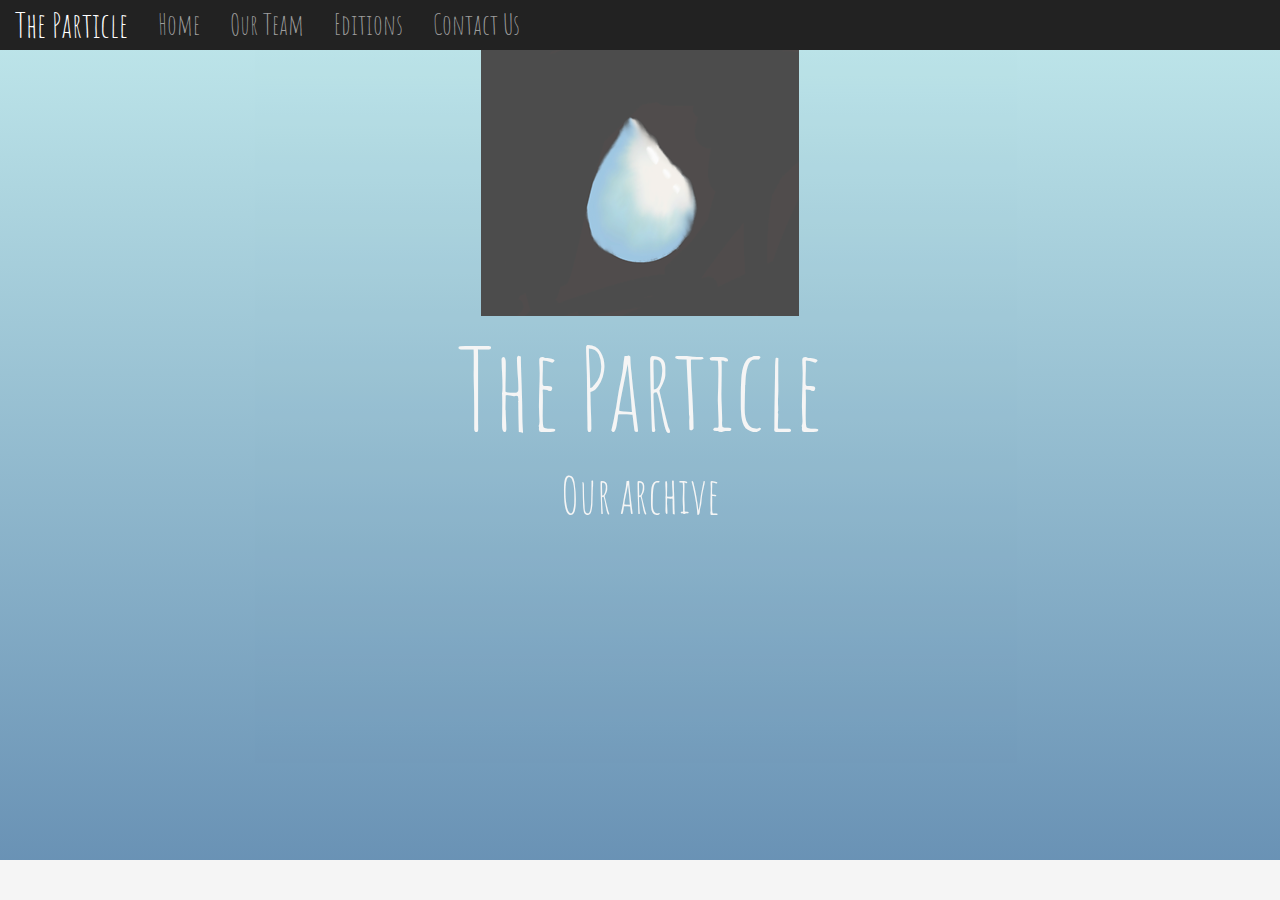
<file: ourarchive.html>
<html>

<head>
    <title>
        The Particle
    </title>
    <!--Responsive-->
    <meta name="viewport" content="width=device-width, initial-scal=1">
    <!--Bootstrap links-->
    <link rel="stylesheet" href="https://maxcdn.bootstrapcdn.com/bootstrap/3.4.0/css/bootstrap.min.css">
    <script src="https://ajax.googleapis.com/ajax/libs/jquery/3.4.1/jquery.min.js"></script>
    <script src="https://maxcdn.bootstrapcdn.com/bootstrap/3.4.0/js/bootstrap.min.js"></script>
    <!--Amatic SC, Google fonts link-->
    <link rel="shortcut icon" type="image/x-icon" href="logo (1).png" style="width:90%;">
    <link href="https://fonts.googleapis.com/css2?family=Amatic+SC&display=swap" rel="stylesheet">
    <!--Oswald, Google fonts link-->
    <link rel="preconnect" href="https://fonts.gstatic.com">
    <link href="https://fonts.googleapis.com/css2?family=Oswald:wght@200&display=swap" rel="stylesheet">

    <link href="style.css" rel="stylesheet">
</head>

<body>

    <nav class="navbar-inverse" style="position:sticky; top:0; z-index:99999;">
        <div class="navbar-header">
            <button type="button" class="navbar-toggle" data-toggle="collapse" data-target="#myNavbar">
                <span class="icon-bar"></span>
                <span class="icon-bar"></span>
                <span class="icon-bar"></span>
            </button>

            <a class="navbar-brand" href="#">The Particle</a>
        </div>

        <div class="collapse navbar-collapse" id="myNavbar">
            <ul class="nav navbar-nav">
                <li><a href="index.html">Home</a></li>
                <li><a href="ourteam.html">Our Team</a></li>
                <li><a href="https://particlepatata.github.io/particle-edition-8/master.html">Editions</a></li>
                <li><a href="contactus.html">Contact Us</a></li>

            </ul>

        </div>
    </nav>

    <section id="Particle" class="parallax-container">
        <div class="parallax-inner">

            <img src="logo.png">

            <h4>The Particle
            </h4>

            <h2>Our archive</h2>

        </div>
    </section>
</body>

</html>
</file>
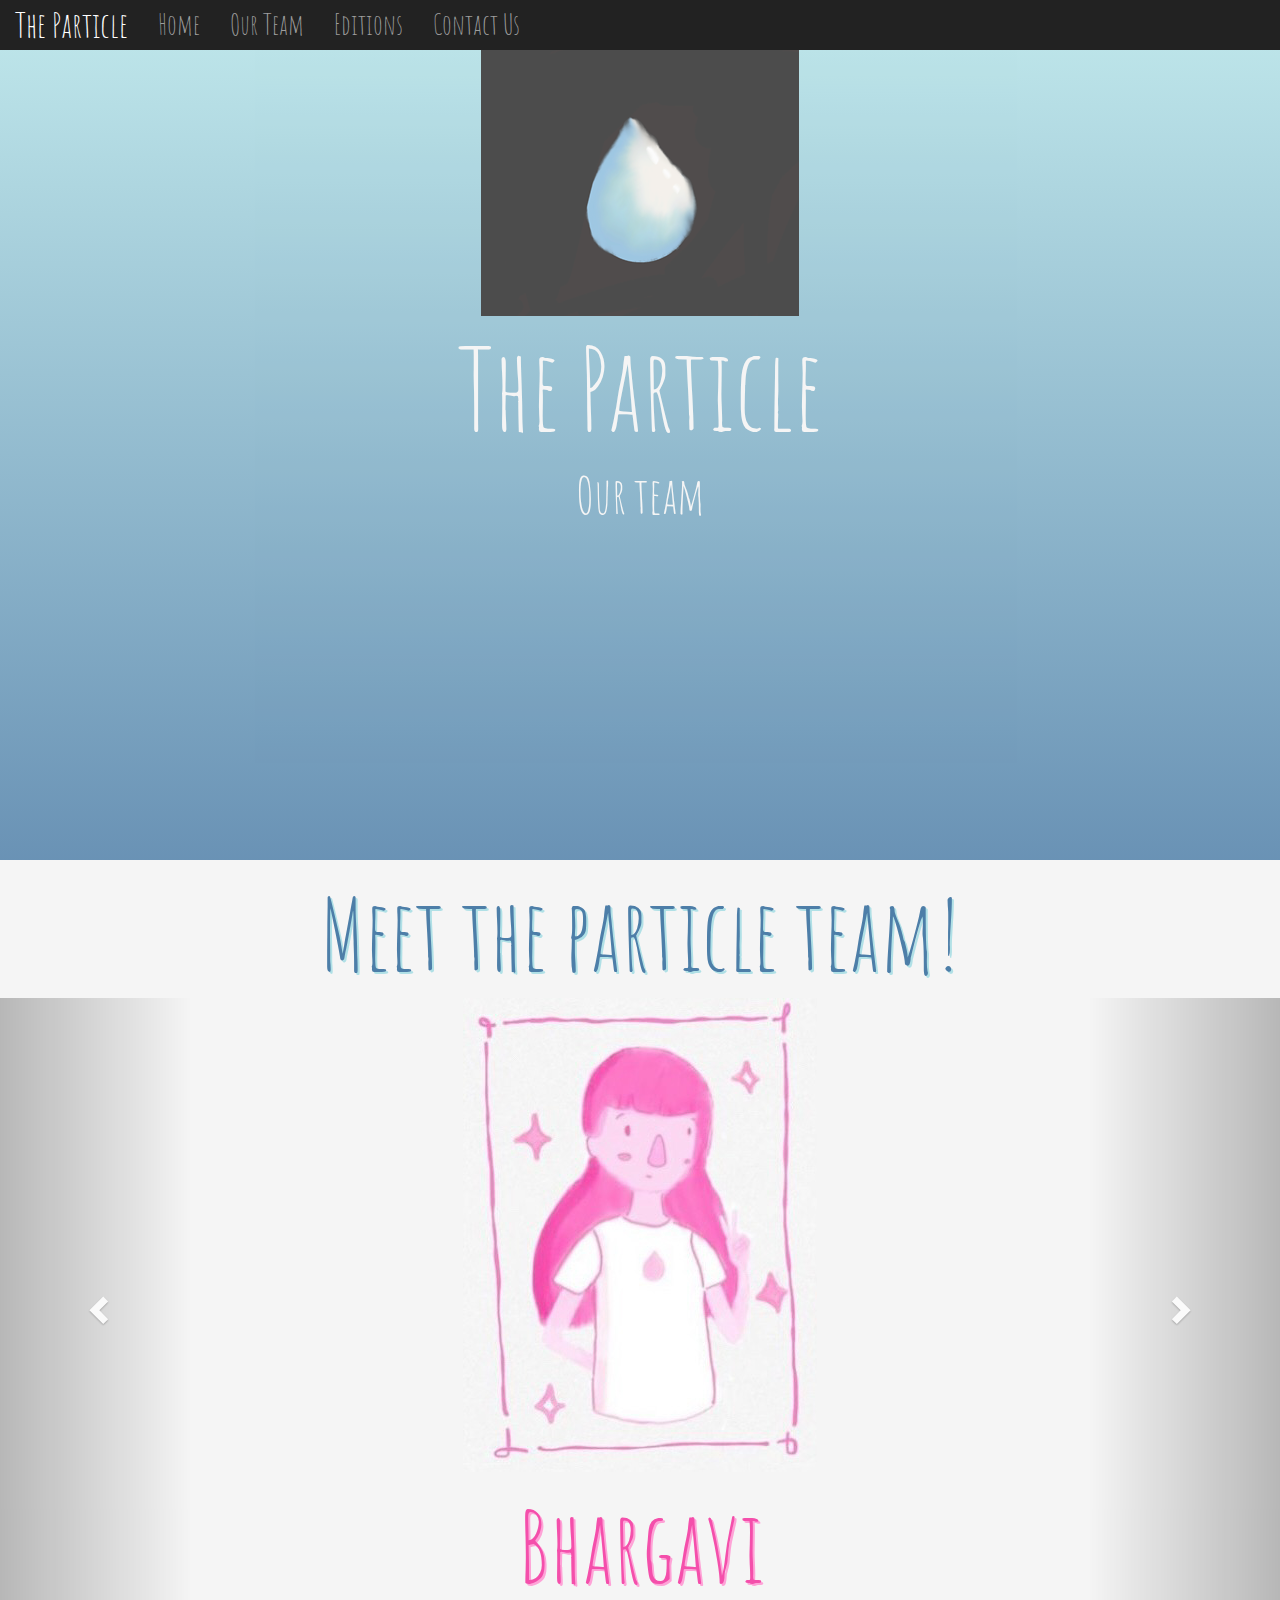
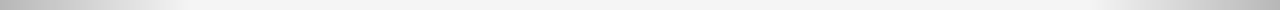
<file: ourteam.html>
<html>

<head>
    <title>
        The Particle
    </title>
    <!--Responsive-->
    <meta name="viewport" content="width=device-width, initial-scal=1">
    <!--Bootstrap links-->
    <link rel="stylesheet" href="https://maxcdn.bootstrapcdn.com/bootstrap/3.4.0/css/bootstrap.min.css">
    <script src="https://ajax.googleapis.com/ajax/libs/jquery/3.4.1/jquery.min.js"></script>
    <script src="https://maxcdn.bootstrapcdn.com/bootstrap/3.4.0/js/bootstrap.min.js"></script>
    <!--Amatic SC, Google fonts link-->
    <link rel="shortcut icon" type="image/x-icon" href="image_2021_05_13T07_51_12_704Z.png">
    <link href="https://fonts.googleapis.com/css2?family=Amatic+SC&display=swap" rel="stylesheet">
    <!--Oswald, Google fonts link-->
    <link rel="preconnect" href="https://fonts.gstatic.com">
    <link href="https://fonts.googleapis.com/css2?family=Oswald:wght@200&display=swap" rel="stylesheet">

    <link href="style.css" rel="stylesheet">
</head>

<body>

    <nav class="navbar-inverse" style="position:sticky; top:0; z-index:99999;">
        <div class="navbar-header">
            <button type="button" class="navbar-toggle" data-toggle="collapse" data-target="#myNavbar">
                <span class="icon-bar"></span>
                <span class="icon-bar"></span>
                <span class="icon-bar"></span>
            </button>

            <a class="navbar-brand" href="#">The Particle</a>
        </div>

        <div class="collapse navbar-collapse" id="myNavbar">
            <ul class="nav navbar-nav">
                <li><a href="index.html">Home</a></li>
                <li><a href="ourteam.html">Our Team</a></li>
                <li><a href="https://particlepatata.github.io/particle-edition-8/master.html">Editions</a></li>
                <li><a href="contactus.html">Contact Us</a></li>

            </ul>

        </div>
    </nav>

    <section id="Particle" class="parallax-container">
        <div class="parallax-inner">

            <img src="logo.png">

            <h4>The Particle
            </h4>

            <h2>Our team</h2>

        </div>
    </section>
    <section id="teammembers">
        <h1>Meet the particle team!</h1>
        <div class="modal fade" id="bhargaviM" role="dialog">
            <div class="modal-dialog">
                <div class="modal-content">
                    <div class="modal-header" style="background-color: #f7f6f6;">
                        <button type="button" class="close" data-dismiss="modal">&times;</button>
                    </div>
                    <div class="modal-body" style="background-color: #f7f6f6;">
                        <img id="characters" src="cc1.PNG">
                        <h3 style="text-align: left;">Bhargavi</h3>
                        <p>member intro</p>
                    </div>
                </div>
            </div>
        </div>
        <div class="modal fade" id="aravindM" role="dialog">
            <div class="modal-dialog">
                <div class="modal-content">
                    <div class="modal-header" style="background-color: #f7f6f6;">
                        <button type="button" class="close" data-dismiss="modal">&times;</button>
                    </div>
                    <div class="modal-body" style="background-color: #f7f6f6;">
                        <img id="characters" src="cc2.PNG">
                        <h3 style="text-align: left;">Aravind</h3>
                        <p>member intro</p>
                    </div>
                </div>
            </div>
        </div>
        <div class="modal fade" id="paddyM" role="dialog">
            <div class="modal-dialog">
                <div class="modal-content">
                    <div class="modal-header" style="background-color: #f7f6f6;">
                        <button type="button" class="close" data-dismiss="modal">&times;</button>
                    </div>
                    <div class="modal-body" style="background-color: #f7f6f6;">
                        <img id="characters" src="cc3.PNG">
                        <h3 style="text-align: left;">Paddy</h3>
                        <p>member intro</p>
                    </div>
                </div>
            </div>
        </div>
        <div class="modal fade" id="aadhavM" role="dialog">
            <div class="modal-dialog">
                <div class="modal-content">
                    <div class="modal-header" style="background-color: #f7f6f6;">
                        <button type="button" class="close" data-dismiss="modal">&times;</button>
                    </div>
                    <div class="modal-body" style="background-color: #f7f6f6;">
                        <img id="characters" src="cc4.PNG">
                        <h3 style="text-align: left;">Aadhav</h3>
                        <p>member intro</p>
                    </div>
                </div>
            </div>
        </div>
        <div class="modal fade" id="jyotsnaM" role="dialog">
            <div class="modal-dialog">
                <div class="modal-content">
                    <div class="modal-header" style="background-color: #f7f6f6;">
                        <button type="button" class="close" data-dismiss="modal">&times;</button>
                    </div>
                    <div class="modal-body" style="background-color: #f7f6f6;">
                        <img id="characters" src="cc5.PNG">
                        <h3 style="text-align: left;">Jyotsna</h3>
                        <p>member intro</p>
                    </div>
                </div>
            </div>
        </div>
        <div class="modal fade" id="vedikaM" role="dialog">
            <div class="modal-dialog">
                <div class="modal-content">
                    <div class="modal-header" style="background-color: #f7f6f6;">
                        <button type="button" class="close" data-dismiss="modal">&times;</button>
                    </div>
                    <div class="modal-body" style="background-color: #f7f6f6;">
                        <img id="characters" src="cc6.PNG">
                        <h3 style="text-align: left;">Vedika</h3>
                        <p>member intro</p>
                    </div>
                </div>
            </div>
        </div>
        <div class="modal fade" id="varshaM" role="dialog">
            <div class="modal-dialog">
                <div class="modal-content">
                    <div class="modal-header" style="background-color: #f7f6f6;">
                        <button type="button" class="close" data-dismiss="modal">&times;</button>
                    </div>
                    <div class="modal-body" style="background-color: #f7f6f6;">
                        <img id="characters" src="cc7.PNG">
                        <h3 style="text-align: left;">Varsha</h3>
                        <p>member intro</p>
                    </div>
                </div>
            </div>
        </div>
        <div class="modal fade" id="moukthikaM" role="dialog">
            <div class="modal-dialog">
                <div class="modal-content">
                    <div class="modal-header" style="background-color: #f7f6f6;">
                        <button type="button" class="close" data-dismiss="modal">&times;</button>
                    </div>
                    <div class="modal-body" style="background-color: #f7f6f6;">
                        <img id="characters" src="cc8.PNG">
                        <h3 style="text-align: left;">Moukthika</h3>
                        <p>member intro</p>
                    </div>
                </div>
            </div>
        </div>
        <div class="modal fade" id="anhitiM" role="dialog">
            <div class="modal-dialog">
                <div class="modal-content">
                    <div class="modal-header" style="background-color: #f7f6f6;">
                        <button type="button" class="close" data-dismiss="modal">&times;</button>
                    </div>
                    <div class="modal-body" style="background-color: #f7f6f6;">
                        <img id="characters" src="cc9.PNG">
                        <h3 style="text-align: left;">Anhiti</h3>
                        <p>member intro</p>
                    </div>
                </div>
            </div>
        </div>
        <div id="myCarouse2" class="carousel slide" data-interval="false"> 
            <div class="carousel-inner">
                <div class="item active">
                    <center>
                    <img src="bhargavi.png" data-toggle="modal" data-target="#bhargaviM">
                    <h1 style="color:#f44fab; text-shadow: 2px 2px #fea3d7;">Bhargavi</h1>
                </center>
                </div>
                <div class="item">
                    <center>
                    <img src="aravind.png" data-toggle="modal" data-target="#aravindM">
                    <h1 style="color:#5c87be; text-shadow: 2px 2px #97b0d8;">Aravind</h1>
                </center>
                </div>
                <div class="item">
                    <center>
                    <img src="paddy.png" data-toggle="modal" data-target="#paddyM">
                    <h1 style="color:#1f1f1f; text-shadow: 2px 2px #1d0507;">Paddy</h1>
                </center>
                </div>
                <div class="item">
                    <center>
                    <img src="aadhav.png" data-toggle="modal" data-target="#aadhavM">
                    <h1 style="color:#7c7a79; text-shadow: 2px 2px #a0a0a0;">Aadhav</h1>
                </center>
                </div>
                <div class="item">
                    <center>
                    <img src="jyotsna.png" data-toggle="modal" data-target="#jyotsnaM">
                    <h1 style="color:#9f49df; text-shadow: 2px 2px #be65d9;">Jyotsna</h1>
                </center>
                </div>
                <div class="item">
                    <center>
                    <img src="vedika.png" data-toggle="modal" data-target="#vedikaM">
                    <h1 style="color:#f4c11f; text-shadow: 2px 2px #fcdd72;">Vedika</h1>
                </center>
                </div>
                <div class="item">
                    <center>
                    <img src="varsha.png" data-toggle="modal" data-target="#varshaM">
                    <h1 style="color:#a3fdf1; text-shadow: 2px 2px #7ffcea;">Varsha</h1>
                </center>
                </div>
                <div class="item">
                    <center>
                    <img src="moukthika.png" data-toggle="modal" data-target="#moukthikaM">
                    <h1 style="color:#8c1f1c; text-shadow: 2px 2px #e07760;">Moukthika</h1>
                </center>
                </div>
                <div class="item">
                    <center>
                    <img src="anhiti.png" data-toggle="modal" data-target="#anhitiM">
                    <h1 style="color:#f5a23a; text-shadow: 2px 2px #f8bf66;">Anhiti</h1>
                </center>
                </div>
                <a class="left carousel-control" href="#myCarouse2" data-slide="prev">
                    <span class="glyphicon glyphicon-chevron-left"></span>
                </a>
                <a class="right carousel-control" href="#myCarouse2" data-slide="next">
                    <span class="glyphicon glyphicon-chevron-right"></span>
                </a>
            </div>
    </section>
</body>

</html>
</file>
<file: style.css>
body{
    background-color: #f5f5f5;
    color:black;
}

h1{
    font-family: 'Amatic SC', cursive;
    color:#4d7ea8;
    text-shadow:2px 2px #b0e0e6; 
    font-size:700%;
    text-align:center;
    
}

p{
    font-family: 'Oswald', sans-serif;
    font-weight:200;
    font-size:200%;
}


#Particle{
    background:linear-gradient( 
    #b0e0e6 0%, #4d7ea8 100% );
    opacity:0.83;
    overflow:hidden;
    height:90%;
    text-align: center;
    margin-left:0%;
    margin-right:0%;
}


h4{
    font-size:800%;
    font-family: 'Amatic SC', cursive;
    color:#f5f5f5;
  

}

#a2{
  font-family: 'Amatic SC', cursive;
  font-size:100%;  
}

h2{
    font-family: 'Amatic SC', cursive;
    color:#f5f5f5; 
    font-size: 350%; 
}

#Music{
    text-align:center;
}




a {
    font-family: 'Amatic SC', cursive;   
    font-size: 200%;

}

h3{
    font-family: 'Amatic SC', cursive; 
    font-size:350%; 
    text-align: center;
}
img{
    text-align: center;
}

#breaker{

text-align: center;
}

#p1{
    font-family: 'Oswald', sans-serif;
    font-size:650%;
    
}

#about_us{
    text-align:left;
}

#about_us{
    margin-left:10%;
    margin-right:10%;
      
}

img{
    max-width: 100%;
}

.navbar-brand
{
    font-size:250%;
}

#odd{
    text-align: right;
}

#even{
    text-align: left;
}

#cc{
    width: 45%;
}

#section1{
    margin-left:10%;
    margin-right:10%;
}

#vedika{
    margin-left:10%;
    margin-right:10%;
}

#sriram{
    margin-left:10%;
    margin-right:10%; 
}

#Aadhav{
    margin-left:10%;
    margin-right:10%;
}

#space_gods{
    margin-left:10%;
    margin-right:10%;
}

#puzzles{
    margin-left:10%;
    margin-right:10%;
}

#amthoughts{
    margin-left:10%;
    margin-right:10%;
}

#CreaturesUnheardOf{
    margin-left:10%;
    margin-right:10%;
}

#guest_features{
    margin-left:10%;
    margin-right:10%;
}

#anonymous{
    margin-left: 10%;
    margin-right:10%;
}

#poems{
    margin-left:10%;
    margin-right:10%;
}

#images{
    height:80%;
}

#bhargavi{
    margin-left:10%;
    margin-right:10%; 
}

#anchor-1{
    text-decoration: none;
    background-color:linear-gradient(red 0%, green 100%);
}

#aaa{
    text-decoration: none;
    color:black;
    font-size: 50px;
}

#aaa:hover{
    color:lightskyblue;
    font-size: 50px;
}

#comments{
    margin-left:10%;
    margin-right:10%;
}

#h5{
    font-family:'Amatic SC', 'cursive';
    font-size:300%;
    color: #f5f5f5;
}

#aaaa{
    text-decoration: none;
    color:#f5f5f5;
    font-size: 50px;
    font-family: 'Amatic SC','cursive';
}

#aaaa:hover{
    color:lightskyblue;
    font-size: 50px;
    font-family: 'Amatic SC','cursive';
}

#images {
    width: 30%;
}

@media (max-width: 1000px) {

      #images {
            width: 80%;
       }

    .modal-dialog{
       padding-top:2000000px; 
    }

}

.dark-mode{
    background-color: black;
    color:white;
}

#ourteam_body{
    background: linear-gradient(#b0e0e6 0%, #4d7ea8 100%);

}

#margin{
    margin-left:10%;
    margin-right:10%;
}

.modal-dialog{
    width:fill;
    padding:50px;
}

#myModal{
    text-align: center;  
}

.modal-ku {
    width: 750px;
    margin: auto;
  }

#myCarouse2{
    text-align:center;
}
</file>
